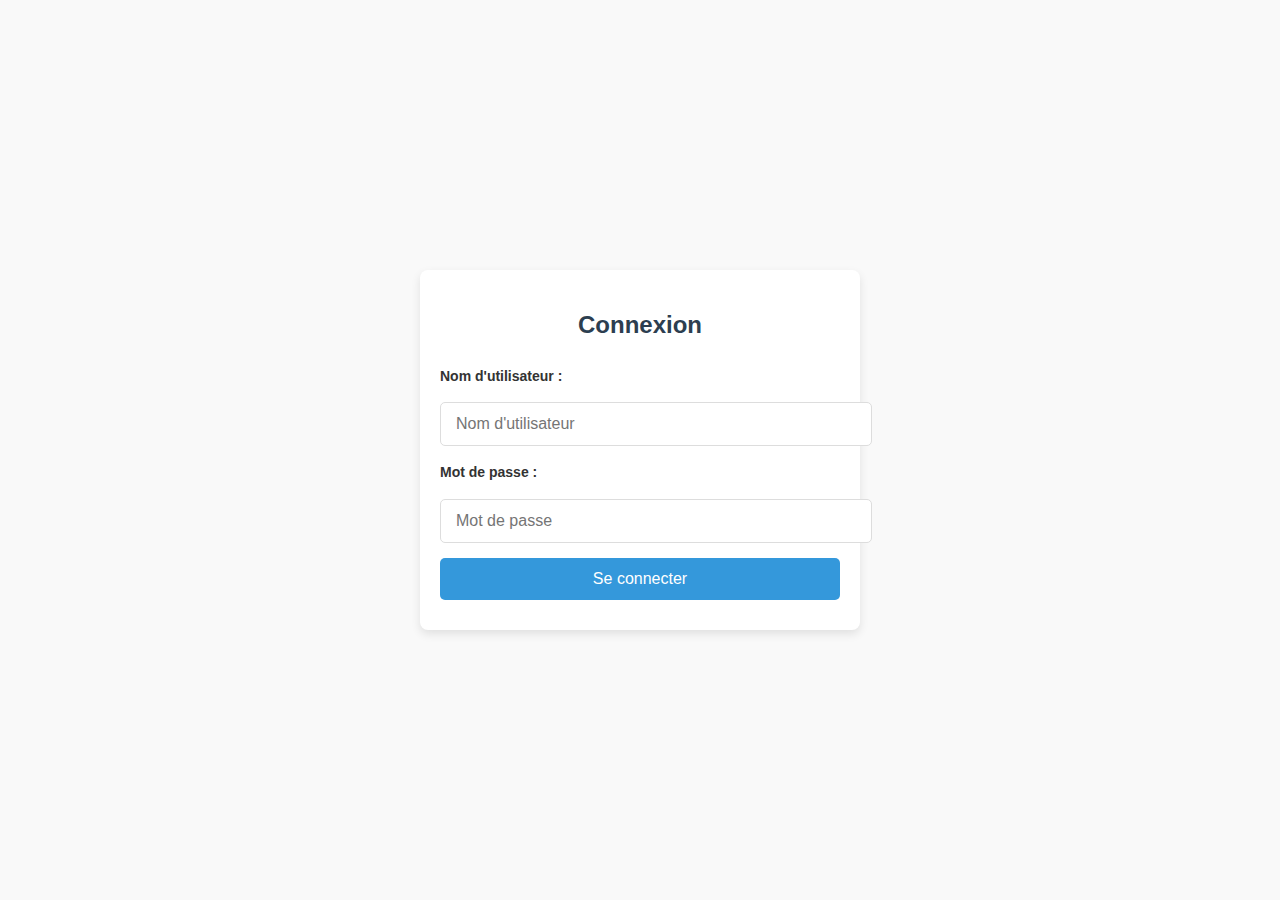
<file: index.html>
<!DOCTYPE html>
<html lang="en">
<head>
    <meta charset="UTF-8">
    <meta name="viewport" content="width=device-width, initial-scale=1.0">
    <title>Gestion Cours et Classes</title>
    <link rel="stylesheet" href="./css/styles.css">
    <script src="./js/main.js" defer></script>
</head>
<body>
    <div class="main-container">
        <!-- Menu latéral -->
        <aside class="sidebar">
            <h2>Menu</h2>
            <ul>
                <li><button onclick="loadCourClassesView()">Relations Cours-Classes</button></li>
                <li><button onclick="loadCoursView()">Cours</button></li>
                <li><button onclick="loadClassesView()">Classes</button></li>
                <li><button onclick="loadCourClassesView()">Cours Classes</button></li>
            </ul>
        </aside>

        <!-- Contenu principal -->
        <main id="content-container">
            <p>Bienvenue dans l'application de gestion des cours et classes.</p>
        </main>
    </div>
</body>
</html>
</file>
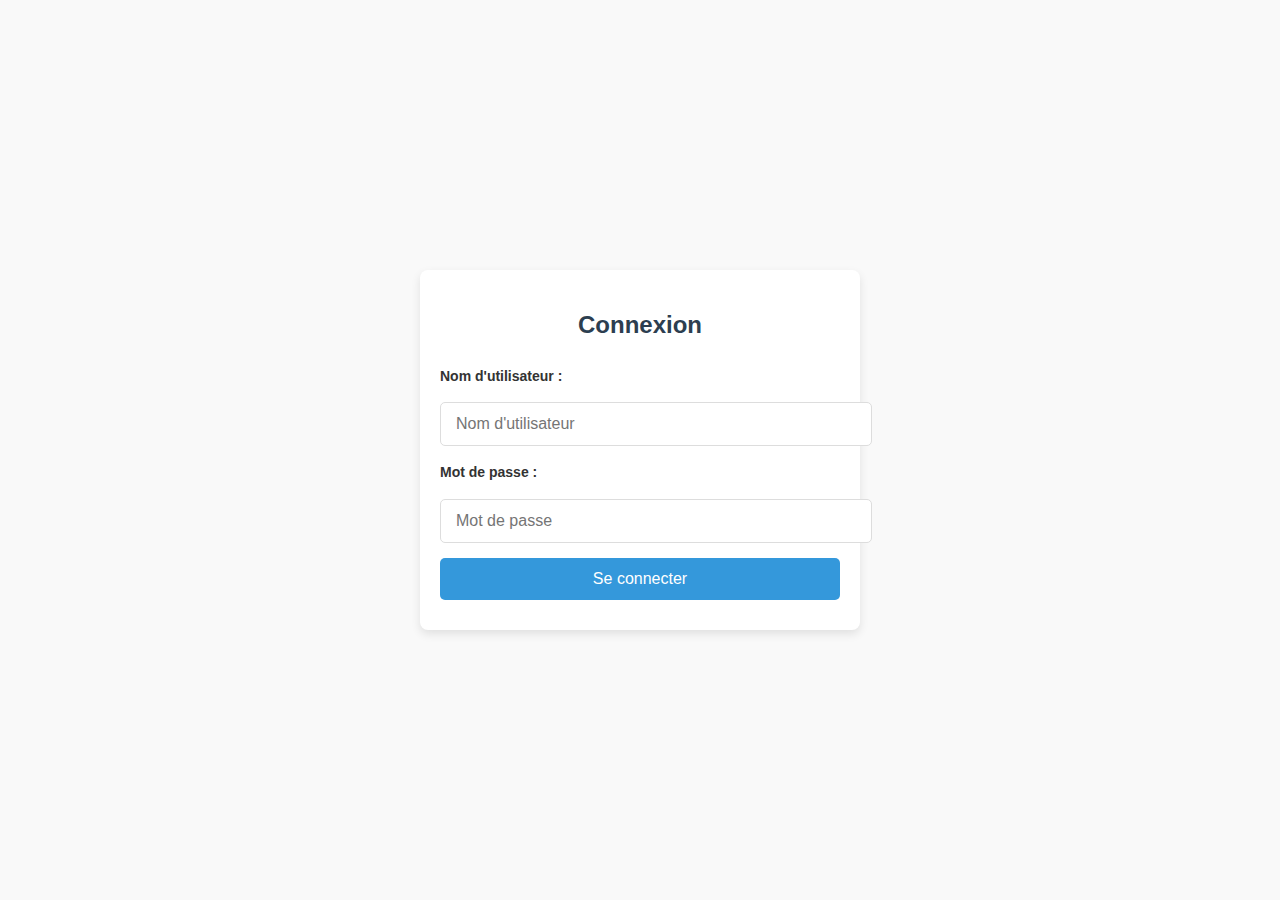
<file: login.html>
<!DOCTYPE html>
<html lang="en">
<head>
    <meta charset="UTF-8">
    <meta name="viewport" content="width=device-width, initial-scale=1.0">
    <title>Connexion</title>
    <link rel="stylesheet" href="./css/styles.css">
</head>
<body>
    <div class="login-container">
        <h1>Connexion</h1>
        <form id="login-form">
            <label for="username">Nom d'utilisateur :</label>
            <input type="text" id="username" placeholder="Nom d'utilisateur" required>
            <label for="password">Mot de passe :</label>
            <input type="password" id="password" placeholder="Mot de passe" required>
            <button type="submit">Se connecter</button>
        </form>
        <div id="login-error" class="error-message"></div>
    </div>
    <script src="./js/views/login.js"></script>
</body>
</html>
</file>
<file: css/styles.css>
/* Styles généraux */
body {
  font-family: 'Arial', sans-serif;
  margin: 0;
  padding: 0;
  background-color: #f9f9f9;
  color: #333;
  line-height: 1.6;
  display: flex;
  align-items: center;
  justify-content: center;
  min-height: 100vh;
}

/* Conteneur de connexion */
.login-container {
  width: 100%;
  max-width: 400px;
  padding: 20px;
  background-color: #fff;
  border-radius: 8px;
  box-shadow: 0 4px 10px rgba(0, 0, 0, 0.1);
  text-align: center;
}

.login-container h1 {
  font-size: 24px;
  color: #2c3e50;
  margin-bottom: 20px;
}

form {
  display: flex;
  flex-direction: column;
  gap: 15px;
}

form label {
  font-size: 14px;
  font-weight: bold;
  text-align: left;
}

form input {
  padding: 12px 15px;
  font-size: 16px;
  border: 1px solid #ddd;
  border-radius: 5px;
  width: 100%;
  transition: border-color 0.3s ease;
}

form input:focus {
  outline: none;
  border-color: #3498db;
  box-shadow: 0 0 5px rgba(52, 152, 219, 0.5);
}

form button {
  background-color: #3498db;
  color: #fff;
  border: none;
  padding: 12px 15px;
  border-radius: 5px;
  font-size: 16px;
  cursor: pointer;
  transition: background-color 0.3s ease;
}

form button:hover {
  background-color: #2980b9;
}

.error-message {
  color: #e74c3c;
  font-size: 14px;
  margin-top: 10px;
}

/* Table */
table {
  width: 100%;
  border-collapse: collapse;
  margin: 20px 0;
  background-color: #fff;
  border-radius: 5px;
  overflow: hidden;
  box-shadow: 0 4px 10px rgba(0, 0, 0, 0.1);
}

table th, table td {
  padding: 15px 20px;
  text-align: left;
  border: 1px solid #ddd;
}

table th {
  background-color: #34495e;
  color: #fff;
  font-weight: bold;
  text-transform: uppercase;
}

table tr:nth-child(even) {
  background-color: #f9f9f9;
}

table tr:hover {
  background-color: #f1f1f1;
}

/* Formulaire d'édition */
#edit-session-form {
  background: #ecf0f1;
  padding: 20px;
  border-radius: 8px;
  box-shadow: 0 4px 10px rgba(0, 0, 0, 0.1);
}

#edit-session-form h2 {
  margin-top: 0;
  font-size: 20px;
  color: #2c3e50;
}

#edit-session-form input,
#edit-session-form button {
  margin-top: 10px;
}

#edit-session-form button {
  width: 100%;
}

/* Sidebar */
.sidebar {
  width: 250px;
  background: #2c3e50;
  color: #fff;
  padding: 20px;
  box-shadow: 2px 0 5px rgba(0, 0, 0, 0.1);
}

.sidebar h2 {
  font-size: 18px;
  margin-bottom: 20px;
  text-align: center;
}

.sidebar ul {
  list-style: none;
  padding: 0;
}

.sidebar ul li {
  margin: 15px 0;
}

.sidebar ul li button {
  background: none;
  border: none;
  color: #fff;
  font-size: 16px;
  text-align: left;
  cursor: pointer;
  padding: 10px;
  width: 100%;
  transition: background 0.3s;
}

.sidebar ul li button:hover {
  background: #34495e;
}

.sidebar button {
  width: 100%;
  padding: 10px;
  font-size: 16px;
  background: #e74c3c;
  border: none;
  color: #fff;
  cursor: pointer;
  transition: background 0.3s;
  margin-top: 20px;
}

.sidebar button:hover {
  background: #c0392b;
}

/* Responsive */
@media (max-width: 768px) {
  .login-container {
    padding: 15px;
  }

  table th, table td {
    padding: 10px;
  }

  form button {
    padding: 10px 12px;
  }
}
</file>
